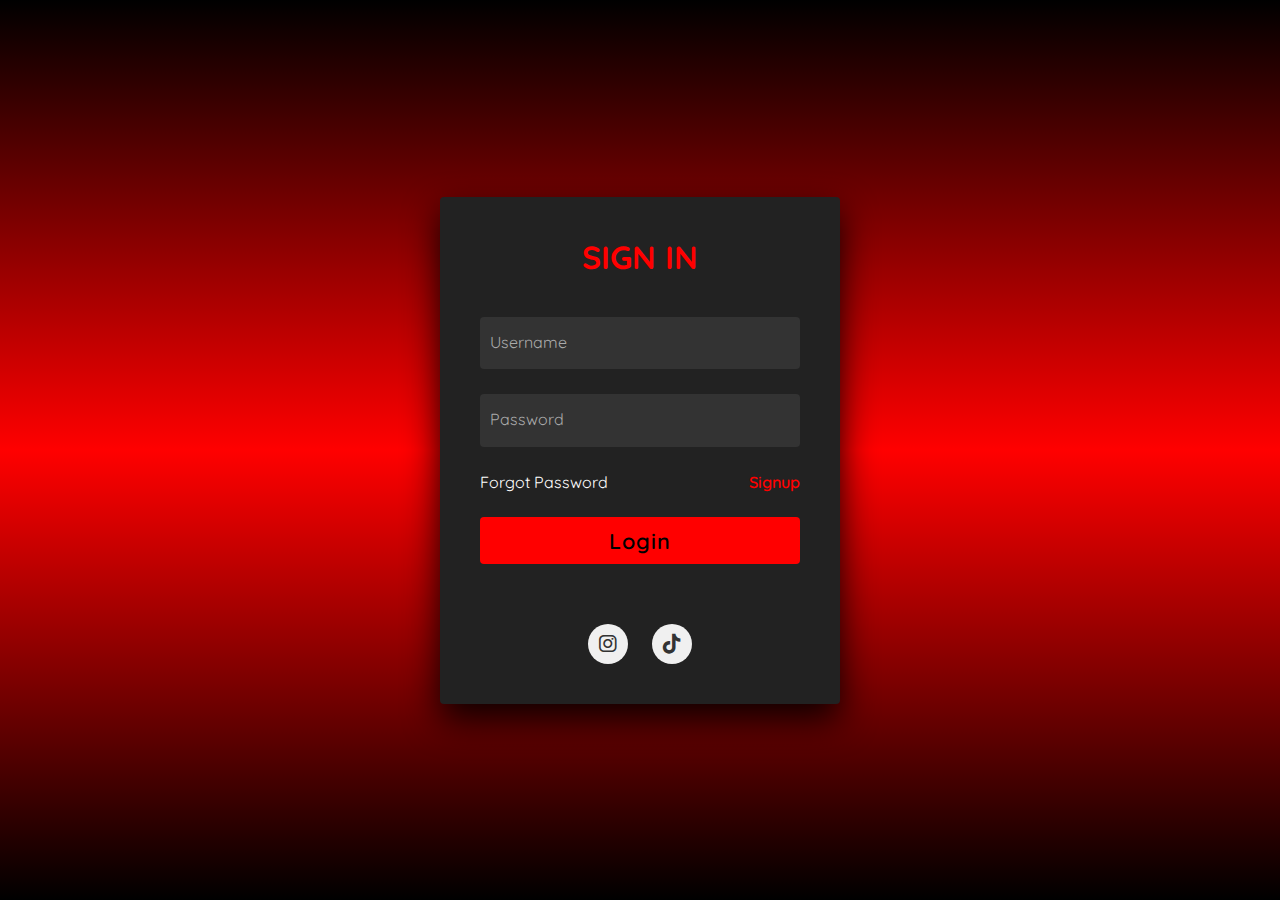
<file: index.html>
<!DOCTYPE html>
<html lang="en">
<head>
  <meta charset="UTF-8">
  <title>Hacker Login Form | Helpme_coder</title>
  <link rel="stylesheet" href="style.css">
  <!-- Add Font Awesome for social media icons -->
  <link rel="stylesheet" href="https://cdnjs.cloudflare.com/ajax/libs/font-awesome/6.0.0-beta3/css/all.min.css">
</head>
<body>
  <section>
    <div class="signin">
      <div class="content">
        <h2>Sign In</h2>
        <div class="form">
          <div class="inputBox">
            <input type="text" id="username" required>
            <i>Username</i>
          </div>
          <div class="inputBox">
            <input type="password" id="password" required>
            <i>Password</i>
          </div>
          <div class="links">
            <a href="#">Forgot Password</a>
            <a href="#">Signup</a>
          </div>
          <div class="inputBox">
            <input type="submit" value="Login" onclick="validateLogin()">
          </div>
        </div>
        <!-- Social Media Links -->
        <div class="social-media">
          <a href="https://www.instagram.com" target="_blank" class="social-icon">
            <i class="fab fa-instagram"></i>
          </a>
          <a href="https://www.tiktok.com" target="_blank" class="social-icon">
            <i class="fab fa-tiktok"></i>
          </a>
        </div>
      </div>
    </div>
  </section>

  <script>
    function validateLogin() {
      const username = document.getElementById('username').value;
      const password = document.getElementById('password').value;

      // Example credentials (in a real application, this should be handled securely)
      const validUsername = '11';
      const validPassword = '11';
    
      if (username === validUsername && password === validPassword) {
        window.location.href = 'download.html';
      } else {
        alert('Invalid username or password');
      }
    }
  </script>
    <script>
        function validateLogin() {
          const username = document.getElementById('username').value;
          const password = document.getElementById('password').value;
    
          // Example credentials (in a real application, this should be handled securely)
          const validUsername = '13';
          const validPassword = '13';
        
          if (username === validUsername && password === validPassword) {
            window.location.href = 'download.html';
          } else {
            alert('Invalid username or password');
          }
        }
      </script>
    


</body>
</html>
</file>
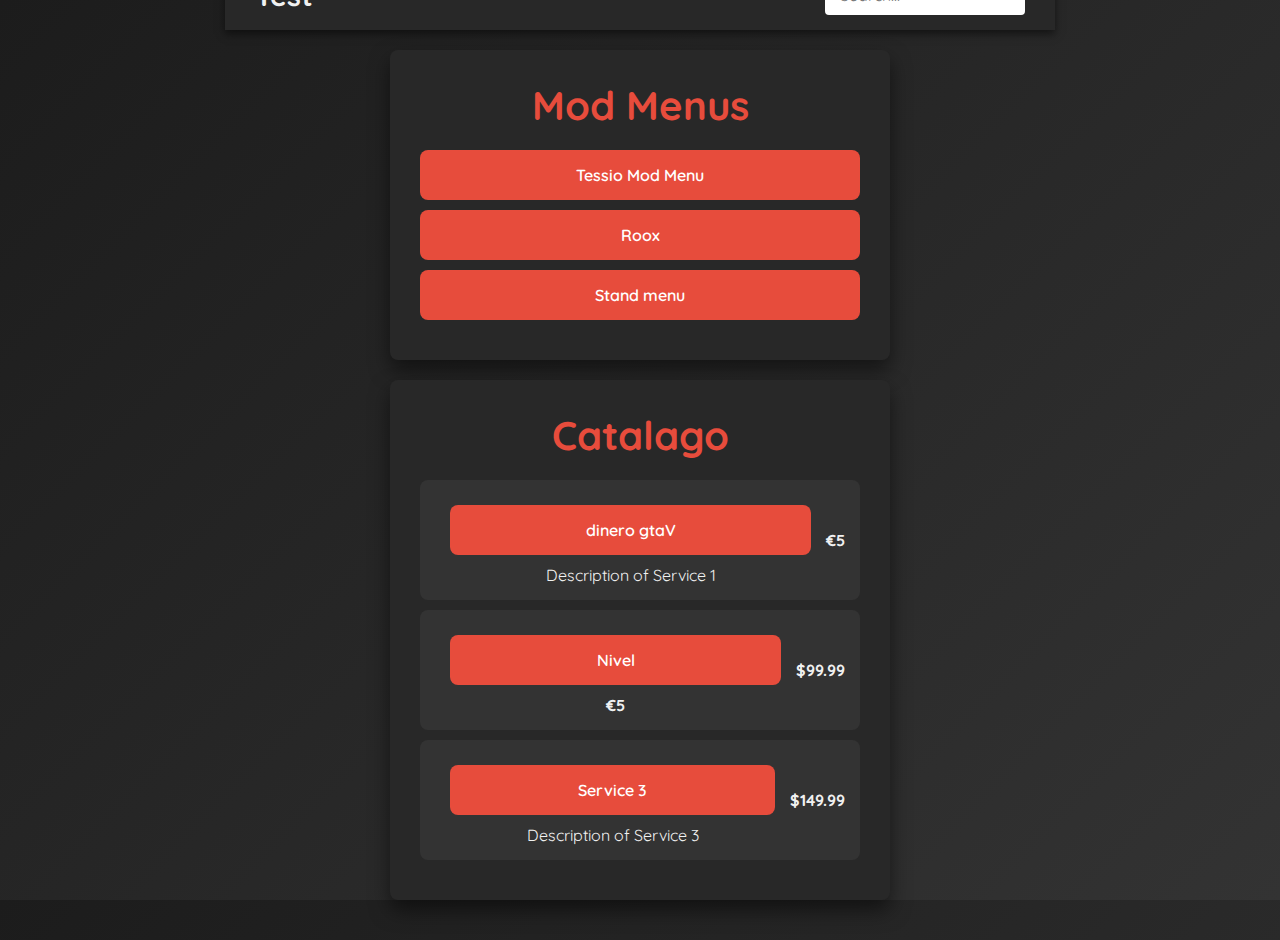
<file: 1.html>
<!DOCTYPE html>
<html lang="en">
<head>
  <meta charset="UTF-8">
  <title>Download Options</title>
  <link rel="stylesheet" href="style.css">
  <style>
    /* Reset CSS */
    * {
      margin: 0;
      padding: 0;
      box-sizing: border-box;
    }

    body {
      font-family: Arial, sans-serif;
      background: linear-gradient(135deg, #1c1c1c, #333);
      color: #f1f1f1;
      display: flex;
      flex-direction: column;
      height: 100vh;
      margin: 0;
    }

    header {
      background: #282828;
      color: #f1f1f1;
      padding: 15px 30px;
      display: flex;
      justify-content: space-between;
      align-items: center;
      box-shadow: 0 4px 8px rgba(0, 0, 0, 0.5);
    }

    header h1 {
      font-size: 1.8em;
    }

    nav {
      display: flex;
    }

    nav a {
      color: #f1f1f1;
      text-decoration: none;
      margin: 0 15px;
      font-weight: 500;
      transition: color 0.3s ease;
    }

    nav a:hover {
      color: #e74c3c;
    }

    .search-bar {
      position: relative;
      margin-left: 30px;
    }

    .search-bar input {
      padding: 10px 15px;
      border-radius: 4px;
      border: none;
      width: 200px;
      font-size: 16px;
    }

    .search-bar button {
      position: absolute;
      right: 0;
      top: 0;
      border: none;
      background: #e74c3c;
      color: #fff;
      padding: 10px 15px;
      border-radius: 4px;
      cursor: pointer;
      font-size: 16px;
    }

    .main-content {
      display: flex;
      flex-direction: column;
      align-items: center;
      flex: 1;
      padding: 20px;
    }

    .download-options, .catalog {
      width: 500px;
      background: #282828;
      border-radius: 8px;
      box-shadow: 0 10px 20px rgba(0, 0, 0, 0.5);
      padding: 30px;
      text-align: center;
      color: #f1f1f1;
      margin-bottom: 20px;
    }

    .download-options h2, .catalog h2 {
      font-size: 2.5em;
      color: #e74c3c;
      margin-bottom: 20px;
      font-weight: 700;
    }

    .download-options a, .catalog a {
      display: block;
      width: 100%;
      text-align: center;
      padding: 15px;
      margin: 10px 0;
      background: #e74c3c;
      color: #fff;
      font-weight: 600;
      text-decoration: none;
      border-radius: 8px;
      transition: background 0.3s ease, transform 0.3s ease;
    }

    .download-options a:hover, .catalog a:hover {
      background: #c0392b;
      transform: translateY(-2px);
    }

    .catalog-item {
      display: flex;
      justify-content: space-between;
      align-items: center;
      background: #333;
      border-radius: 8px;
      padding: 15px;
      margin: 10px 0;
      color: #f1f1f1;
      transition: background 0.3s ease;
    }

    .catalog-item:hover {
      background: #444;
    }

    .catalog-item a {
      color: hsl(0, 0%, 100%);
      text-decoration: none;
      font-weight: 600;
    }

    .catalog-item a:hover {
      text-decoration: underline;
    }

    .catalog-item .description {
      flex: 1;
      margin: 0 15px;
    }

    .catalog-item .price {
      font-weight: 700;
    }
  </style>
</head>
<body>
  <header>
    <h1>Test</h1>
    <nav>
      <a href="index.html">Casa</a>
      <a href="emulators.html">Emuladores</a>
      <a href="mods.html">Mods menu</a>
      <a href="menus.html">Menu</a>
      <a href="contact.html">Contactos</a>
      <div class="search-bar">
        <input type="text" placeholder="Search...">
        <button type="button"><i class="fas fa-search"></i></button>
      </div>
    </nav>
  </header>

  <div class="main-content">
    <div class="download-options">
      <h2>Mod Menus</h2>
      <a href="product1.html">Tessio Mod Menu</a>
      <a href="product2.html">Roox</a>
      <a href="product3.html">Stand menu</a>
    </div>

    <div class="catalog">
      <h2>Catalago</h2>
      <div class="catalog-item">
        <div class="description">
          <a href="service1.html">dinero gtaV</a>
          <p>Description of Service 1</p>
        </div>
        <div class="price">€5 </div>
      </div>
      <div class="catalog-item">
        <div class="description">
          <a href="service2.html">Nivel</a>
        <div class="price">€5 </div>
        </div>
        <div class="price">$99.99</div>
      </div>
      <div class="catalog-item">
        <div class="description">
          <a href="service3.html">Service 3</a>
          <p>Description of Service 3</p>
        </div>
        <div class="price">$149.99</div>
      </div>
    </div>
  </div>
</body>
</html>
</file>
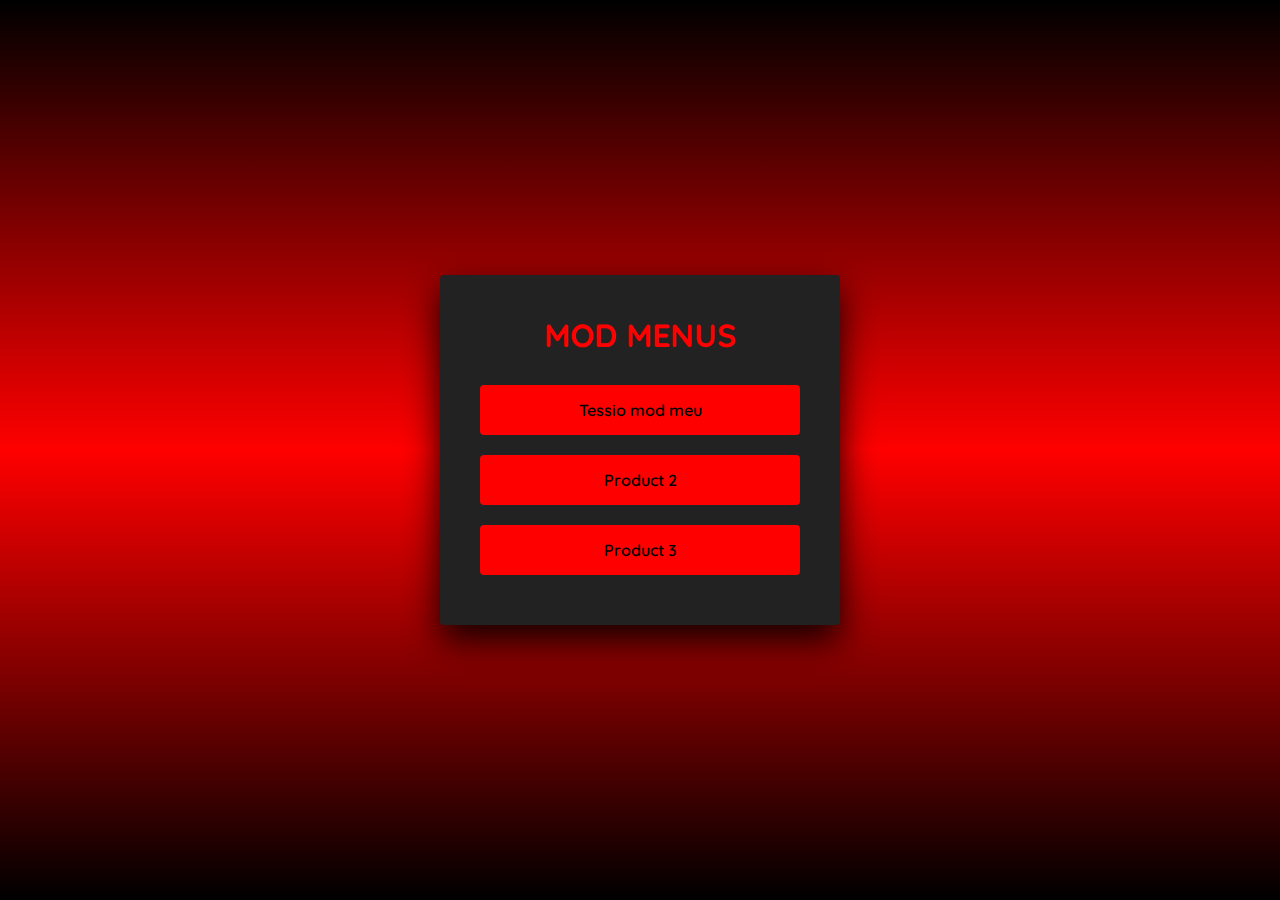
<file: 11.html>
<!DOCTYPE html>
<html lang="en">
<head>
  <meta charset="UTF-8">
  <title>Download Options</title>
  <link rel="stylesheet" href="style.css">
  <style>
    .download-options {
      position: absolute;
      width: 400px;
      background: #222;
      z-index: 1000;
      display: flex;
      flex-direction: column;
      align-items: center;
      padding: 40px;
      border-radius: 4px;
      box-shadow: 0 15px 35px rgba(0, 0, 0, 0.9);
    }

    .download-options h2 {
      font-size: 2em;
      color: #f00;
      text-transform: uppercase;
      margin-bottom: 20px;
    }

    .download-options a {
      display: block;
      width: 100%;
      text-align: center;
      padding: 15px;
      margin: 10px 0;
      background: #f00;
      color: #000;
      font-weight: 600;
      text-decoration: none;
      border-radius: 4px;
    }

    .download-options a:hover {
      background: #c00;
    }
  </style>
</head>
<body>
  <section>
    <div class="download-options">
      <h2>Mod menus</h2>
      <a href="product1.html">Tessio mod meu</a>
      <a href="product2.html">Product 2</a>
      <a href="product3.html">Product 3</a>
    </div>
  </section>
</body>
</html>
</file>
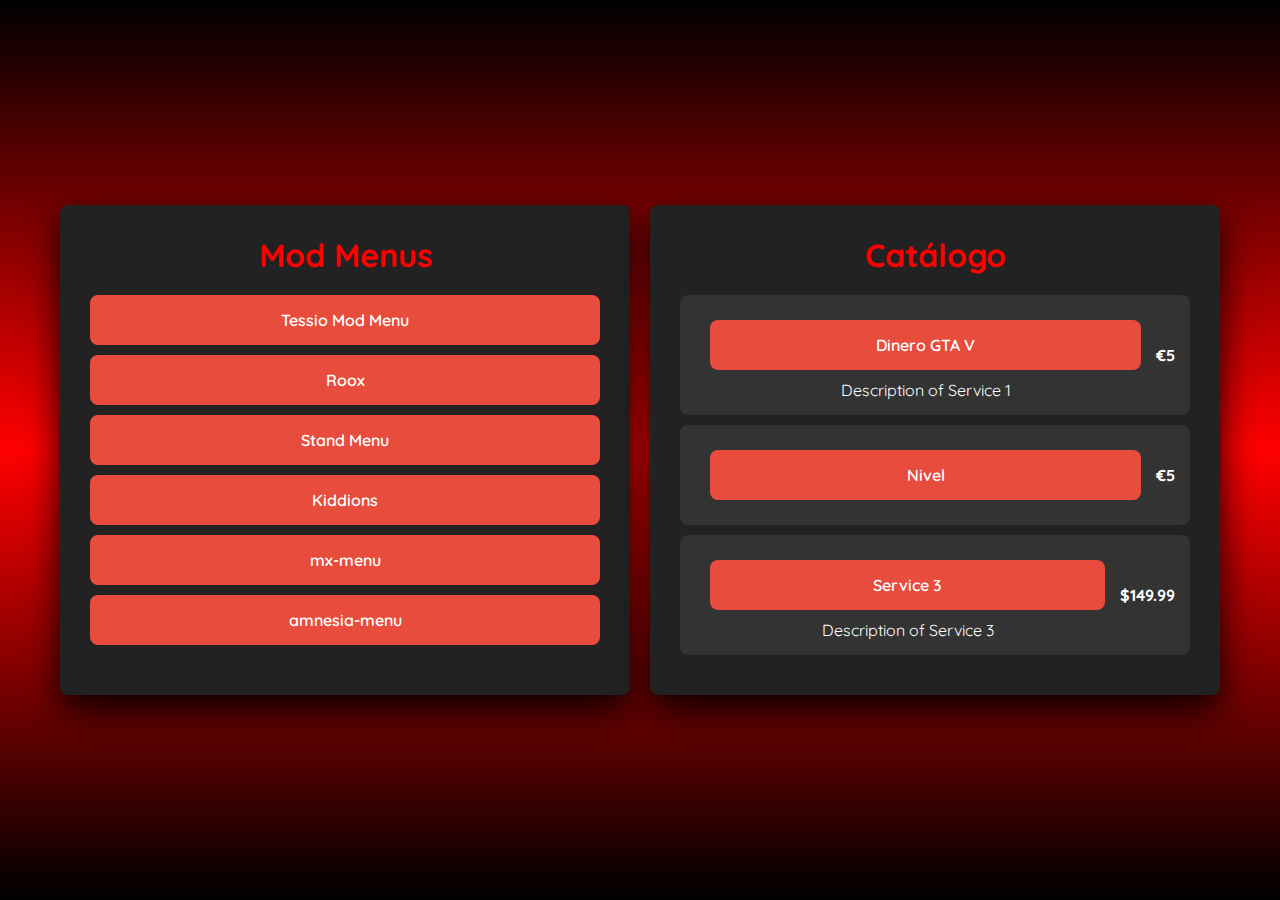
<file: 12.html>
<!DOCTYPE html>
<html lang="en">
<head>
  <meta charset="UTF-8">
  <title>Download Options</title>
  <link rel="stylesheet" href="style.css">
  <style>
    /* Font import and global reset */
    @import url('https://fonts.googleapis.com/css2?family=Quicksand:wght@300;400;500;600;700&display=swap');

    /* Global reset */
    * {
      margin: 0;
      padding: 0;
      box-sizing: border-box;
      font-family: 'Quicksand', sans-serif;
    }

    /* Body styling */
    body {
      display: flex;
      justify-content: center;
      align-items: center;
      min-height: 100vh;
      background: #000;
      overflow: hidden; /* Hide scrollbars */
    }

    /* Section styles */
    section {
      position: relative;
      width: 100vw;
      height: 100vh;
      display: flex;
      justify-content: center;
      align-items: center;
      gap: 20px; /* Increased gap */
      flex-wrap: wrap;
    }

    /* Animated gradient effect */
    section::before {
      content: '';
      position: absolute;
      width: 100%;
      height: 100%;
      background: linear-gradient(#000, #f00, #000);
      animation: animate 5s linear infinite;
      z-index: 1; /* Set behind other content */
    }

    /* Animation keyframes */
    @keyframes animate {
      0% {
        transform: translateY(-100%);
      }
      100% {
        transform: translateY(100%);
      }
    }

    /* Content styling */
    .content {
      position: relative; /* Ensure it's above the background */
      width: 100%;
      max-width: 1200px; /* Added max-width for larger screens */
      display: flex;
      justify-content: space-between;
      flex-wrap: wrap;
      gap: 20px; /* Added gap between elements */
      padding: 20px;
      z-index: 2; /* Make sure content is above the background */
    }

    .download-options, .catalog {
      flex: 1;
      min-width: 300px; /* Ensure containers are not too small */
      background: #222;
      border-radius: 8px;
      box-shadow: 0 15px 35px rgba(0, 0, 0, 0.9);
      padding: 30px;
      color: #f1f1f1;
      text-align: center;
    }

    .download-options h2, .catalog h2 {
      font-size: 2em;
      color: #f00;
      margin-bottom: 20px;
      font-weight: 700;
    }

    .download-options a, .catalog a {
      display: block;
      width: 100%;
      text-align: center;
      padding: 15px;
      margin: 10px 0;
      background: #e74c3c;
      color: #fff;
      font-weight: 600;
      text-decoration: none;
      border-radius: 8px;
      transition: background 0.3s ease, transform 0.3s ease;
    }

    .download-options a:hover, .catalog a:hover {
      background: #c0392b;
      transform: translateY(-2px);
    }

    .catalog-item {
      display: flex;
      justify-content: space-between;
      align-items: center;
      background: #333;
      border-radius: 8px;
      padding: 15px;
      margin: 10px 0;
      color: #ffffff;
      transition: background 0.3s ease;
    }

    .catalog-item:hover {
      background: #444;
    }

    .catalog-item a {
      color: #ffffff;
      text-decoration: none;
      font-weight: 600;
    }

    .catalog-item a:hover {
      text-decoration: underline;
    }

    .catalog-item .description {
      flex: 1;
      margin: 0 15px;
    }

    .catalog-item .price {
      font-weight: 700;
    }
  </style>
</head>
<body>
  <section>
    <div class="content">
      <div class="download-options">
        <h2>Mod Menus</h2>
        <a href="product1.html">Tessio Mod Menu</a>
        <a href="product2.html">Roox</a>
        <a href="product3.html">Stand Menu</a>
        <a href="product4.html">Kiddions</a>
        <a href="product5.html">mx-menu</a>
        <a href="product6.html">amnesia-menu</a>
      </div>

      <div class="catalog">
        <h2>Catálogo</h2>
        <div class="catalog-item">
          <div class="description">
            <a href="service1.html">Dinero GTA V</a>
            <p>Description of Service 1</p>
          </div>
          <div class="price">€5</div>
        </div>
        <div class="catalog-item">
          <div class="description">
            <a href="service2.html">Nivel</a>
          </div>
          <div class="price">€5</div>
        </div>
        <div class="catalog-item">
          <div class="description">
            <a href="service3.html">Service 3</a>
            <p>Description of Service 3</p>
          </div>
          <div class="price">$149.99</div>
        </div>
      </div>
    </div>
  </section>
</body>
</html>
</file>
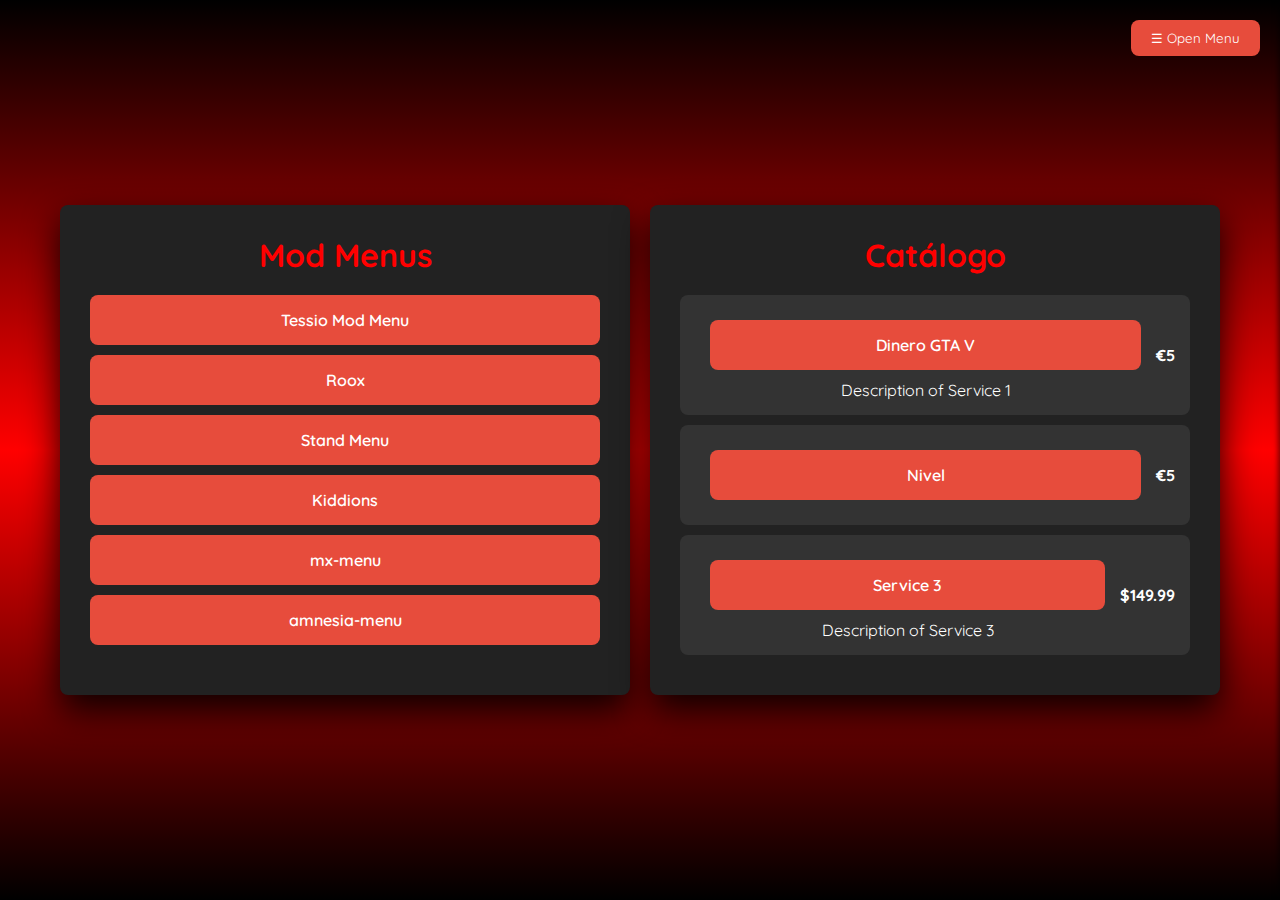
<file: 2.html>
<!DOCTYPE html>
<html lang="en">
<head>
  <meta charset="UTF-8">
  <title>Download Options</title>
  <link rel="stylesheet" href="style.css">
  <style>
    /* Font import and global reset */
    @import url('https://fonts.googleapis.com/css2?family=Quicksand:wght@300;400;500;600;700&display=swap');

    /* Global reset */
    * {
      margin: 0;
      padding: 0;
      box-sizing: border-box;
      font-family: 'Quicksand', sans-serif;
    }

    /* Body styling */
    body {
      display: flex;
      justify-content: center;
      align-items: center;
      min-height: 100vh;
      background: #000;
      overflow: hidden; /* Hide scrollbars */
    }

    /* Section styles */
    section {
      position: relative;
      width: 100vw;
      height: 100vh;
      display: flex;
      justify-content: center;
      align-items: center;
      gap: 20px; /* Increased gap */
      flex-wrap: wrap;
    }

    /* Animated gradient effect */
    section::before {
      content: '';
      position: absolute;
      width: 100%;
      height: 100%;
      background: linear-gradient(#000, #f00, #000);
      animation: animate 5s linear infinite;
      z-index: 1; /* Set behind other content */
    }

    /* Animation keyframes */
    @keyframes animate {
      0% {
        transform: translateY(-100%);
      }
      100% {
        transform: translateY(100%);
      }
    }

    /* Content styling */
    .content {
      position: relative; /* Ensure it's above the background */
      width: 100%;
      max-width: 1200px; /* Added max-width for larger screens */
      display: flex;
      justify-content: space-between;
      flex-wrap: wrap;
      gap: 20px; /* Added gap between elements */
      padding: 20px;
      z-index: 2; /* Make sure content is above the background */
    }

    .download-options, .catalog {
      flex: 1;
      min-width: 300px; /* Ensure containers are not too small */
      background: #222;
      border-radius: 8px;
      box-shadow: 0 15px 35px rgba(0, 0, 0, 0.9);
      padding: 30px;
      color: #f1f1f1;
      text-align: center;
    }

    .download-options h2, .catalog h2 {
      font-size: 2em;
      color: #f00;
      margin-bottom: 20px;
      font-weight: 700;
    }

    .download-options a, .catalog a {
      display: block;
      width: 100%;
      text-align: center;
      padding: 15px;
      margin: 10px 0;
      background: #e74c3c;
      color: #fff;
      font-weight: 600;
      text-decoration: none;
      border-radius: 8px;
      transition: background 0.3s ease, transform 0.3s ease;
    }

    .download-options a:hover, .catalog a:hover {
      background: #c0392b;
      transform: translateY(-2px);
    }

    .catalog-item {
      display: flex;
      justify-content: space-between;
      align-items: center;
      background: #333;
      border-radius: 8px;
      padding: 15px;
      margin: 10px 0;
      color: #ffffff;
      transition: background 0.3s ease;
    }

    .catalog-item:hover {
      background: #444;
    }

    .catalog-item a {
      color: #ffffff;
      text-decoration: none;
      font-weight: 600;
    }

    .catalog-item a:hover {
      text-decoration: underline;
    }

    .catalog-item .description {
      flex: 1;
      margin: 0 15px;
    }

    .catalog-item .price {
      font-weight: 700;
    }

    /* Sliding menu styles */
    .sliding-menu {
      position: fixed;
      top: 0;
      right: 0;
      width: 300px;
      height: 100%;
      background: #222;
      color: #f1f1f1;
      box-shadow: -2px 0 5px rgba(0, 0, 0, 0.5);
      transform: translateX(100%);
      transition: transform 0.3s ease;
      z-index: 3;
      overflow-y: auto;
    }

    .sliding-menu.active {
      transform: translateX(0);
    }

    .sliding-menu .menu-header {
      display: flex;
      justify-content: space-between;
      align-items: center;
      padding: 15px;
      background: #333;
      color: #f1f1f1;
      border-bottom: 1px solid #444;
    }

    .sliding-menu .menu-header h2 {
      margin: 0;
    }

    .sliding-menu .menu-header .close-btn {
      cursor: pointer;
      font-size: 1.5em;
      color: #e74c3c;
      transition: color 0.3s ease;
    }

    .sliding-menu .menu-header .close-btn:hover {
      color: #c0392b;
    }

    .sliding-menu .menu-links {
      padding: 20px;
    }

    .sliding-menu .menu-links a {
      display: block;
      padding: 15px;
      margin-bottom: 10px;
      background: #e74c3c;
      color: #fff;
      text-decoration: none;
      border-radius: 8px;
      font-weight: 600;
      transition: background 0.3s ease;
    }

    .sliding-menu .menu-links a:hover {
      background: #c0392b;
    }
  </style>
</head>
<body>
  <section>
    <div class="content">
      <div class="download-options">
        <h2>Mod Menus</h2>
        <a href="product1.html">Tessio Mod Menu</a>
        <a href="product2.html">Roox</a>
        <a href="product3.html">Stand Menu</a>
        <a href="product4.html">Kiddions</a>
        <a href="product5.html">mx-menu</a>
        <a href="product6.html">amnesia-menu</a>
      </div>

      <div class="catalog">
        <h2>Catálogo</h2>
        <div class="catalog-item">
          <div class="description">
            <a href="service1.html">Dinero GTA V</a>
            <p>Description of Service 1</p>
          </div>
          <div class="price">€5</div>
        </div>
        <div class="catalog-item">
          <div class="description">
            <a href="service2.html">Nivel</a>
          </div>
          <div class="price">€5</div>
        </div>
        <div class="catalog-item">
          <div class="description">
            <a href="service3.html">Service 3</a>
            <p>Description of Service 3</p>
          </div>
          <div class="price">$149.99</div>
        </div>
      </div>
    </div>
  </section>

  <!-- Sliding Menu -->
  <div class="sliding-menu" id="slidingMenu">
    <div class="menu-header">
      <h2>Menu</h2>
      <span class="close-btn" onclick="toggleMenu()">×</span>
    </div>
    <div class="menu-links">
      <a href="option1.html">Option 1</a>
      <a href="option2.html">Option 2</a>
      <a href="option3.html">Option 3</a>
      <a href="option4.html">Option 4</a>
    </div>
  </div>

  <!-- Button to open sliding menu -->
  <button onclick="toggleMenu()" style="position: fixed; top: 20px; right: 20px; background: #e74c3c; color: #fff; border: none; padding: 10px 20px; border-radius: 8px; cursor: pointer; z-index: 4;">☰ Open Menu</button>

  <script>
    function toggleMenu() {
      const menu = document.getElementById('slidingMenu');
      menu.classList.toggle('active');
    }
  </script>
</body>
</
</file>
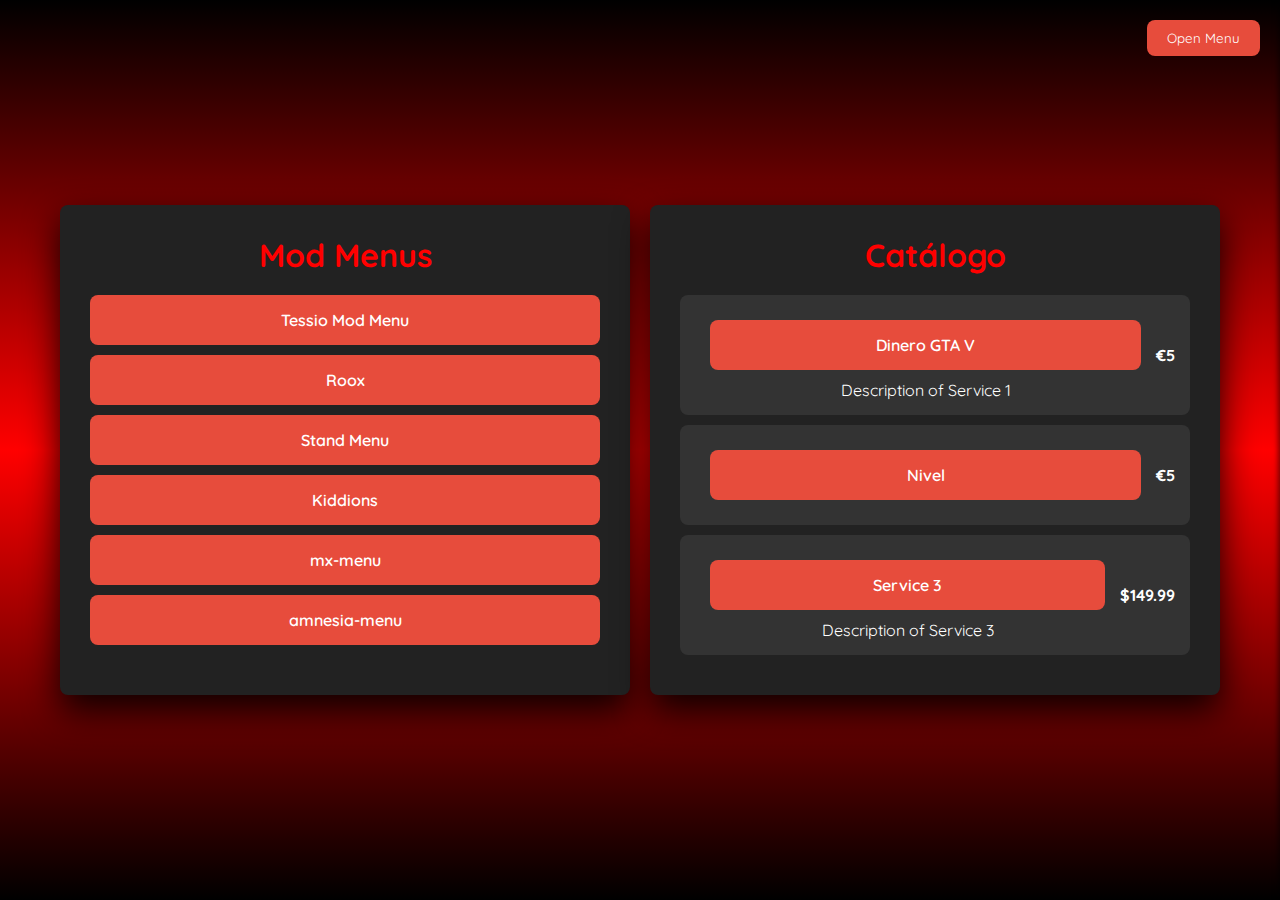
<file: 3.html>
<!DOCTYPE html>
<html lang="en">
<head>
  <meta charset="UTF-8">
  <title>Download Options</title>
  <link rel="stylesheet" href="style.css">
  <style>
    /* Font import and global reset */
    @import url('https://fonts.googleapis.com/css2?family=Quicksand:wght@300;400;500;600;700&display=swap');

    /* Global reset */
    * {
      margin: 0;
      padding: 0;
      box-sizing: border-box;
      font-family: 'Quicksand', sans-serif;
    }

    /* Body styling */
    body {
      display: flex;
      justify-content: center;
      align-items: center;
      min-height: 100vh;
      background: #000;
      overflow: hidden; /* Hide scrollbars */
    }

    /* Section styles */
    section {
      position: relative;
      width: 100vw;
      height: 100vh;
      display: flex;
      justify-content: center;
      align-items: center;
      gap: 20px; /* Increased gap */
      flex-wrap: wrap;
    }

    /* Animated gradient effect */
    section::before {
      content: '';
      position: absolute;
      width: 100%;
      height: 100%;
      background: linear-gradient(#000, #f00, #000);
      animation: animate 5s linear infinite;
      z-index: 1; /* Set behind other content */
    }

    /* Animation keyframes */
    @keyframes animate {
      0% {
        transform: translateY(-100%);
      }
      100% {
        transform: translateY(100%);
      }
    }

    /* Content styling */
    .content {
      position: relative; /* Ensure it's above the background */
      width: 100%;
      max-width: 1200px; /* Added max-width for larger screens */
      display: flex;
      justify-content: space-between;
      flex-wrap: wrap;
      gap: 20px; /* Added gap between elements */
      padding: 20px;
      z-index: 2; /* Make sure content is above the background */
    }

    .download-options, .catalog {
      flex: 1;
      min-width: 300px; /* Ensure containers are not too small */
      background: #222;
      border-radius: 8px;
      box-shadow: 0 15px 35px rgba(0, 0, 0, 0.9);
      padding: 30px;
      color: #f1f1f1;
      text-align: center;
    }

    .download-options h2, .catalog h2 {
      font-size: 2em;
      color: #f00;
      margin-bottom: 20px;
      font-weight: 700;
    }

    .download-options a, .catalog a {
      display: block;
      width: 100%;
      text-align: center;
      padding: 15px;
      margin: 10px 0;
      background: #e74c3c;
      color: #fff;
      font-weight: 600;
      text-decoration: none;
      border-radius: 8px;
      transition: background 0.3s ease, transform 0.3s ease;
    }

    .download-options a:hover, .catalog a:hover {
      background: #c0392b;
      transform: translateY(-2px);
    }

    .catalog-item {
      display: flex;
      justify-content: space-between;
      align-items: center;
      background: #333;
      border-radius: 8px;
      padding: 15px;
      margin: 10px 0;
      color: #ffffff;
      transition: background 0.3s ease;
    }

    .catalog-item:hover {
      background: #444;
    }

    .catalog-item a {
      color: #ffffff;
      text-decoration: none;
      font-weight: 600;
    }

    .catalog-item a:hover {
      text-decoration: underline;
    }

    .catalog-item .description {
      flex: 1;
      margin: 0 15px;
    }

    .catalog-item .price {
      font-weight: 700;
    }

    /* Sliding menu styles */
    .sliding-menu {
      position: fixed;
      top: 0;
      right: 0;
      width: 300px;
      height: 100%;
      background: #222;
      color: #f1f1f1;
      box-shadow: -2px 0 5px rgba(0, 0, 0, 0.5);
      transform: translateX(100%);
      transition: transform 0.3s ease;
      z-index: 3;
      overflow-y: auto;
    }

    .sliding-menu.active {
      transform: translateX(0);
    }

    .sliding-menu .menu-header {
      display: flex;
      justify-content: space-between;
      align-items: center;
      padding: 15px;
      background: #333;
      color: #f1f1f1;
      border-bottom: 1px solid #444;
    }

    .sliding-menu .menu-header h2 {
      margin: 0;
    }

    .sliding-menu .menu-header .close-btn {
      cursor: pointer;
      font-size: 1.5em;
      color: #e74c3c;
      transition: color 0.3s ease;
    }

    .sliding-menu .menu-header .close-btn:hover {
      color: #c0392b;
    }

    .sliding-menu .menu-links {
      padding: 20px;
    }

    .sliding-menu .menu-links a {
      display: block;
      padding: 15px;
      margin-bottom: 10px;
      background: #e74c3c;
      color: #fff;
      text-decoration: none;
      border-radius: 8px;
      font-weight: 600;
      transition: background 0.3s ease;
    }

    .sliding-menu .menu-links a:hover {
      background: #c0392b;
    }

    .sliding-menu .profile-info {
      padding: 20px;
      background: #333;
      border-bottom: 1px solid #444;
    }

    .sliding-menu .profile-info p {
      margin: 0;
      color: #fff;
    }

    .sliding-menu .profile-info .user-name {
      font-size: 1.2em;
      font-weight: 600;
    }

    /* Button styles */
    .menu-toggle-btn {
      position: fixed;
      top: 20px;
      right: 20px;
      background: #e74c3c;
      color: #fff;
      border: none;
      padding: 10px 20px;
      border-radius: 8px;
      cursor: pointer;
      z-index: 4;
      transition: opacity 0.3s ease;
    }

    .menu-toggle-btn.hidden {
      opacity: 0;
      pointer-events: none; /* Prevent clicks when hidden */
    }
  </style>
</head>
<body>
  <section>
    <div class="content">
      <div class="download-options">
        <h2>Mod Menus</h2>
        <a href="product1.html">Tessio Mod Menu</a>
        <a href="product2.html">Roox</a>
        <a href="product3.html">Stand Menu</a>
        <a href="product4.html">Kiddions</a>
        <a href="product5.html">mx-menu</a>
        <a href="product6.html">amnesia-menu</a>
      </div>

      <div class="catalog">
        <h2>Catálogo</h2>
        <div class="catalog-item">
          <div class="description">
            <a href="service1.html">Dinero GTA V</a>
            <p>Description of Service 1</p>
          </div>
          <div class="price">€5</div>
        </div>
        <div class="catalog-item">
          <div class="description">
            <a href="service2.html">Nivel</a>
          </div>
          <div class="price">€5</div>
        </div>
        <div class="catalog-item">
          <div class="description">
            <a href="service3.html">Service 3</a>
            <p>Description of Service 3</p>
          </div>
          <div class="price">$149.99</div>
        </div>
      </div>
    </div>
  </section>

  <!-- Sliding Menu -->
  <div class="sliding-menu" id="slidingMenu">
    <div class="menu-header">
      <h2>Menu</h2>
      <span class="close-btn" onclick="toggleMenu()">×</span>
    </div>
    <div class="profile-info">
      <p class="user-name">John Doe</p> <!-- Example user name -->
      <p>Email: john.doe@example.com</p> <!-- Example email -->
    </div>
    <div class="menu-links">
      <a href="#profile">View Profile</a>
      <a href="#settings">Settings</a>
      <a href="index.html" id="logoutLink">Logout</a> <!-- Redirect to login page -->
    </div>
  </div>

  <!-- Button to open the menu -->
  <button class="menu-toggle-btn" id="menuToggleBtn" onclick="toggleMenu()">Open Menu</button>

  <script>
    function toggleMenu() {
      const menu = document.getElementById('slidingMenu');
      const button = document.getElementById('menuToggleBtn');
      menu.classList.toggle('active');
      button.classList.toggle('hidden');
    }
  </script>
</body>
</html>
</file>
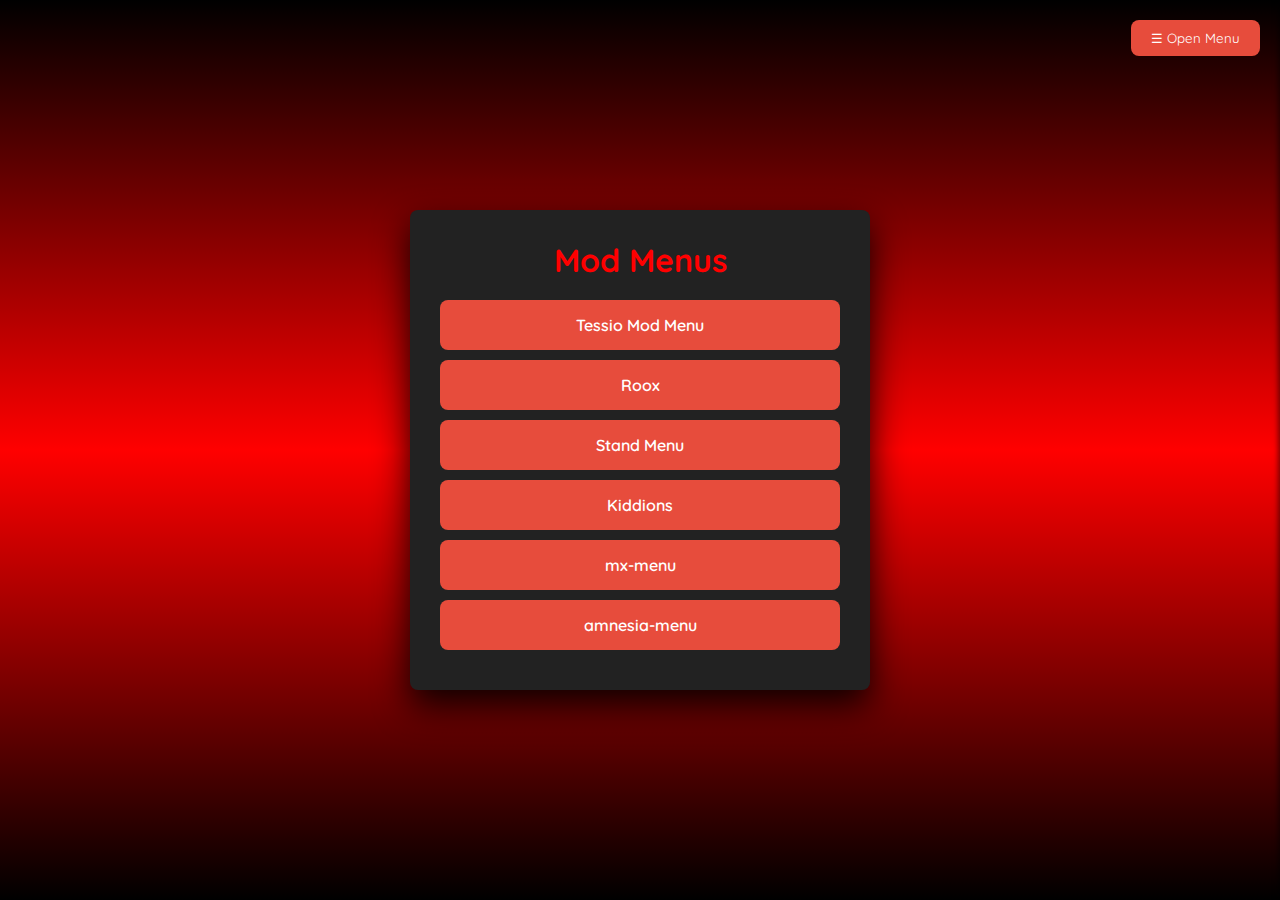
<file: download.html>
<!DOCTYPE html>
<html lang="en">
<head>
  <meta charset="UTF-8">
  <title>Download Options</title>
  <link rel="stylesheet" href="style.css">
  <style>
    /* Font import and global reset */
    @import url('https://fonts.googleapis.com/css2?family=Quicksand:wght@300;400;500;600;700&display=swap');

    /* Global reset */
    * {
      margin: 0;
      padding: 0;
      box-sizing: border-box;
      font-family: 'Quicksand', sans-serif;
    }

    /* Body styling */
    body {
      display: flex;
      justify-content: center;
      align-items: center;
      min-height: 100vh;
      background: #000;
      overflow: hidden; /* Hide scrollbars */
    }

    /* Section styles */
    section {
      position: relative;
      width: 100vw;
      height: 100vh;
      display: flex;
      justify-content: center;
      align-items: center;
      gap: 20px; /* Increased gap */
      flex-wrap: wrap;
    }

    /* Animated gradient effect */
    section::before {
      content: '';
      position: absolute;
      width: 100%;
      height: 100%;
      background: linear-gradient(#000, #f00, #000);
      animation: animate 5s linear infinite;
      z-index: 1; /* Set behind other content */
    }

    /* Animation keyframes */
    @keyframes animate {
      0% {
        transform: translateY(-100%);
      }
      100% {
        transform: translateY(100%);
      }
    }

    /* Content styling */
    .content {
      position: relative; /* Ensure it's above the background */
      width: 100%;
      max-width: 500px; /* Added max-width for larger screens */
      display: flex;
      flex-direction: column; /* Arrange children vertically */
      gap: 20px; /* Added gap between elements */
      padding: 20px;
      z-index: 2; /* Make sure content is above the background */
    }

    .download-options {
      width: 100%; /* Full width of content container */
      background: #222;
      border-radius: 8px;
      box-shadow: 0 15px 35px rgba(0, 0, 0, 0.9);
      padding: 30px;
      color: #f1f1f1;
      text-align: center;
    }

    .download-options h2 {
      font-size: 2em;
      color: #f00;
      margin-bottom: 20px;
      font-weight: 700;
    }

    .download-options a {
      display: block;
      width: 100%;
      text-align: center;
      padding: 15px;
      margin: 10px 0;
      background: #e74c3c;
      color: #fff;
      font-weight: 600;
      text-decoration: none;
      border-radius: 8px;
      transition: background 0.3s ease, transform 0.3s ease;
    }

    .download-options a:hover {
      background: #c0392b;
      transform: translateY(-2px);
    }

    /* Sliding menu styles */
    .sliding-menu {
      position: fixed;
      top: 0;
      right: 0;
      width: 300px;
      height: 100%;
      background: #222;
      color: #f1f1f1;
      box-shadow: -2px 0 5px rgba(0, 0, 0, 0.5);
      transform: translateX(100%);
      transition: transform 0.3s ease;
      z-index: 3;
      overflow-y: auto;
    }

    .sliding-menu.active {
      transform: translateX(0);
    }

    .sliding-menu .menu-header {
      display: flex;
      justify-content: space-between;
      align-items: center;
      padding: 15px;
      background: #333;
      color: #f1f1f1;
      border-bottom: 1px solid #444;
    }

    .sliding-menu .menu-header h2 {
      margin: 0;
    }

    .sliding-menu .menu-header .close-btn {
      cursor: pointer;
      font-size: 1.5em;
      color: #e74c3c;
      transition: color 0.3s ease;
    }

    .sliding-menu .menu-header .close-btn:hover {
      color: #c0392b;
    }

    .sliding-menu .menu-links {
      padding: 20px;
    }

    .sliding-menu .menu-links a {
      display: block;
      padding: 15px;
      margin-bottom: 10px;
      background: #e74c3c;
      color: #fff;
      text-decoration: none;
      border-radius: 8px;
      font-weight: 600;
      transition: background 0.3s ease;
    }

    .sliding-menu .menu-links a:hover {
      background: #c0392b;
    }
  </style>
</head>
<body>
  <section>
    <div class="content">
      <div class="download-options">
        <h2>Mod Menus</h2>
        <a href="product1.html">Tessio Mod Menu</a>
        <a href="product2.html">Roox</a>
        <a href="product3.html">Stand Menu</a>
        <a href="product4.html">Kiddions</a>
        <a href="product5.html">mx-menu</a>
        <a href="product6.html">amnesia-menu</a>
      </div>
    </div>
  </section>

  <!-- Sliding Menu -->
  <div class="sliding-menu" id="slidingMenu">
    <div class="menu-header">
      <h2>Menu</h2>
      <span class="close-btn" onclick="toggleMenu()">×</span>
    </div>
    <div class="menu-links">
      <a href="option1.html">Scrips mod menu</a>
      <a href="venta.html">Venta de seguidores</a>
      <a href="option3.html">Option 3</a>
      <a href="option4.html">Option 4</a>
    </div>
  </div>

  <!-- Button to open sliding menu -->
  <button onclick="toggleMenu()" style="position: fixed; top: 20px; right: 20px; background: #e74c3c; color: #fff; border: none; padding: 10px 20px; border-radius: 8px; cursor: pointer; z-index: 4;">☰ Open Menu</button>

  <script>
    function toggleMenu() {
      const menu = document.getElementById('slidingMenu');
      menu.classList.toggle('active');
    }
  </script>
</body>
</html>
</file>
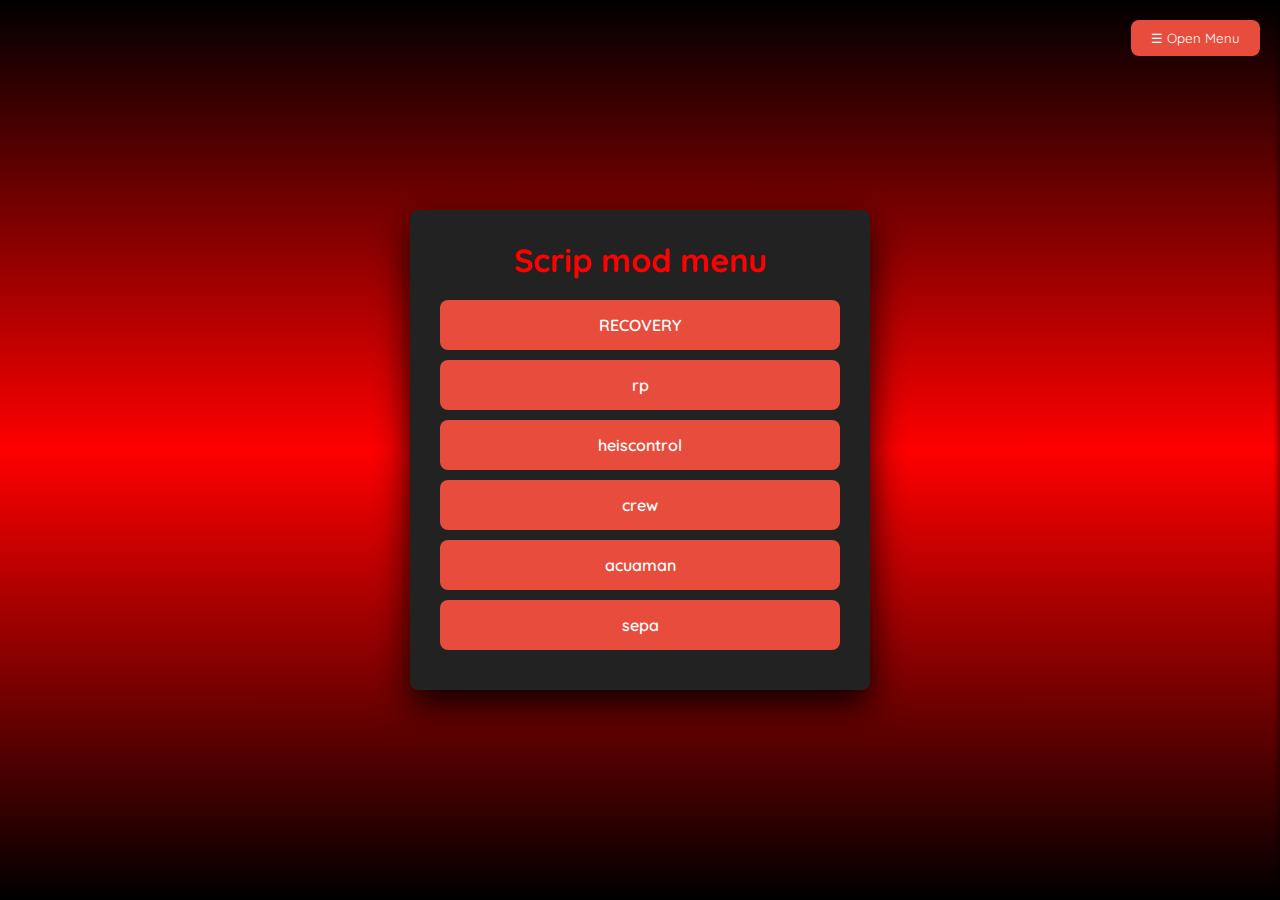
<file: option1.html>
<!DOCTYPE html>
<html lang="en">
<head>
  <meta charset="UTF-8">
  <title>Download Options</title>
  <link rel="stylesheet" href="style.css">
  <style>
    /* Font import and global reset */
    @import url('https://fonts.googleapis.com/css2?family=Quicksand:wght@300;400;500;600;700&display=swap');

    /* Global reset */
    * {
      margin: 0;
      padding: 0;
      box-sizing: border-box;
      font-family: 'Quicksand', sans-serif;
    }

    /* Body styling */
    body {
      display: flex;
      justify-content: center;
      align-items: center;
      min-height: 100vh;
      background: #000;
      overflow: hidden; /* Hide scrollbars */
    }

    /* Section styles */
    section {
      position: relative;
      width: 100vw;
      height: 100vh;
      display: flex;
      justify-content: center;
      align-items: center;
      gap: 20px; /* Increased gap */
      flex-wrap: wrap;
    }

    /* Animated gradient effect */
    section::before {
      content: '';
      position: absolute;
      width: 100%;
      height: 100%;
      background: linear-gradient(#000, #f00, #000);
      animation: animate 5s linear infinite;
      z-index: 1; /* Set behind other content */
    }

    /* Animation keyframes */
    @keyframes animate {
      0% {
        transform: translateY(-100%);
      }
      100% {
        transform: translateY(100%);
      }
    }

    /* Content styling */
    .content {
      position: relative; /* Ensure it's above the background */
      width: 100%;
      max-width: 500px; /* Added max-width for larger screens */
      display: flex;
      flex-direction: column; /* Arrange children vertically */
      gap: 20px; /* Added gap between elements */
      padding: 20px;
      z-index: 2; /* Make sure content is above the background */
    }

    .download-options {
      width: 100%; /* Full width of content container */
      background: #222;
      border-radius: 8px;
      box-shadow: 0 15px 35px rgba(0, 0, 0, 0.9);
      padding: 30px;
      color: #f1f1f1;
      text-align: center;
    }

    .download-options h2 {
      font-size: 2em;
      color: #f00;
      margin-bottom: 20px;
      font-weight: 700;
    }

    .download-options a {
      display: block;
      width: 100%;
      text-align: center;
      padding: 15px;
      margin: 10px 0;
      background: #e74c3c;
      color: #fff;
      font-weight: 600;
      text-decoration: none;
      border-radius: 8px;
      transition: background 0.3s ease, transform 0.3s ease;
    }

    .download-options a:hover {
      background: #c0392b;
      transform: translateY(-2px);
    }

    /* Sliding menu styles */
    .sliding-menu {
      position: fixed;
      top: 0;
      right: 0;
      width: 300px;
      height: 100%;
      background: #222;
      color: #f1f1f1;
      box-shadow: -2px 0 5px rgba(0, 0, 0, 0.5);
      transform: translateX(100%);
      transition: transform 0.3s ease;
      z-index: 3;
      overflow-y: auto;
    }

    .sliding-menu.active {
      transform: translateX(0);
    }

    .sliding-menu .menu-header {
      display: flex;
      justify-content: space-between;
      align-items: center;
      padding: 15px;
      background: #333;
      color: #f1f1f1;
      border-bottom: 1px solid #444;
    }

    .sliding-menu .menu-header h2 {
      margin: 0;
    }

    .sliding-menu .menu-header .close-btn {
      cursor: pointer;
      font-size: 1.5em;
      color: #e74c3c;
      transition: color 0.3s ease;
    }

    .sliding-menu .menu-header .close-btn:hover {
      color: #c0392b;
    }

    .sliding-menu .menu-links {
      padding: 20px;
    }

    .sliding-menu .menu-links a {
      display: block;
      padding: 15px;
      margin-bottom: 10px;
      background: #e74c3c;
      color: #fff;
      text-decoration: none;
      border-radius: 8px;
      font-weight: 600;
      transition: background 0.3s ease;
    }

    .sliding-menu .menu-links a:hover {
      background: #c0392b;
    }
  </style>
</head>
<body>
  <section>
    <div class="content">
      <div class="download-options">
        <h2>Scrip mod menu </menu></h2>
        <a href="product1.html">RECOVERY</a>
        <a href="product2.html">rp</a>
        <a href="product3.html">heiscontrol</a>
        <a href="product4.html">crew</a>
        <a href="product5.html">acuaman</a>
        <a href="product6.html">sepa</a>
      </div>
    </div>
  </section>

  <!-- Sliding Menu -->
  <div class="sliding-menu" id="slidingMenu">
    <div class="menu-header">
      <h2>Menu</h2>
      <span class="close-btn" onclick="toggleMenu()">×</span>
    </div>
    <div class="menu-links">
      <a href="download.html">mods menu</a>
      <a href="venta.html">Venta de seguidores</a>
      <a href="option3.html">Option 3</a>
      <a href="option4.html">Option 4</a>
    </div>
  </div>

  <!-- Button to open sliding menu -->
  <button onclick="toggleMenu()" style="position: fixed; top: 20px; right: 20px; background: #e74c3c; color: #fff; border: none; padding: 10px 20px; border-radius: 8px; cursor: pointer; z-index: 4;">☰ Open Menu</button>

  <script>
    function toggleMenu() {
      const menu = document.getElementById('slidingMenu');
      menu.classList.toggle('active');
    }
  </script>
</body>
</html>
</file>
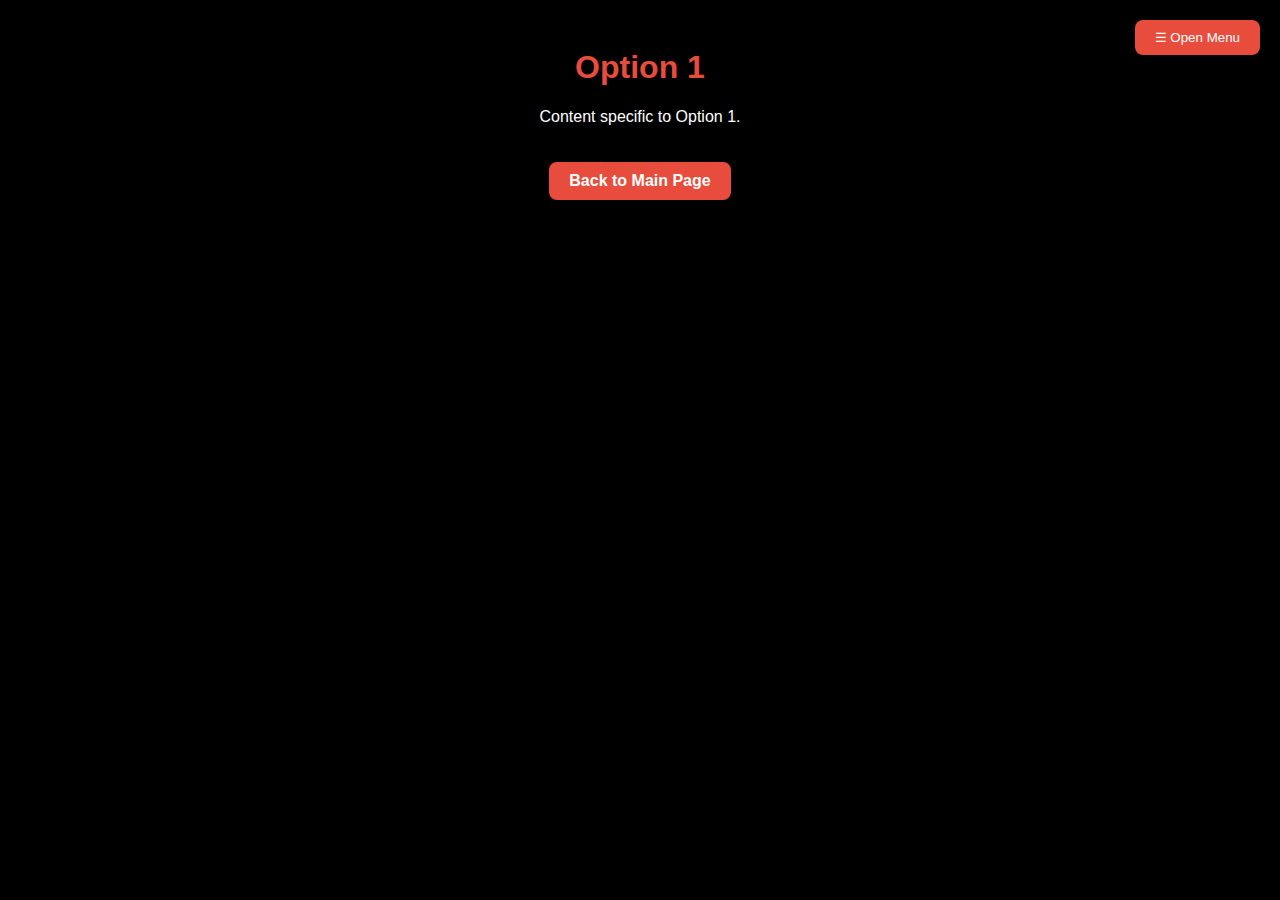
<file: option4.html>
<!DOCTYPE html>
<html lang="en">
<head>
  <meta charset="UTF-8">
  <title>Option 1</title>
  <style>
    body {
      font-family: 'Quicksand', sans-serif;
      background: #000;
      color: #fff;
      text-align: center;
      padding: 20px;
    }

    h1 {
      color: #e74c3c;
    }

    .back-button {
      display: inline-block;
      padding: 10px 20px;
      background: #e74c3c;
      color: #fff;
      text-decoration: none;
      border-radius: 8px;
      margin-top: 20px;
      font-weight: 600;
      transition: background 0.3s ease;
    }

    .back-button:hover {
      background: #c0392b;
    }

    /* Sliding menu styles */
    .sliding-menu {
      position: fixed;
      top: 0;
      right: 0;
      width: 300px;
      height: 100%;
      background: #222;
      color: #f1f1f1;
      box-shadow: -2px 0 5px rgba(0, 0, 0, 0.5);
      transform: translateX(100%);
      transition: transform 0.3s ease;
      z-index: 3;
      overflow-y: auto;
    }

    .sliding-menu.active {
      transform: translateX(0);
    }

    .sliding-menu .menu-header {
      display: flex;
      justify-content: space-between;
      align-items: center;
      padding: 15px;
      background: #333;
      color: #f1f1f1;
      border-bottom: 1px solid #444;
    }

    .sliding-menu .menu-header h2 {
      margin: 0;
    }

    .sliding-menu .menu-header .close-btn {
      cursor: pointer;
      font-size: 1.5em;
      color: #e74c3c;
      transition: color 0.3s ease;
    }

    .sliding-menu .menu-header .close-btn:hover {
      color: #c0392b;
    }

    .sliding-menu .download-options {
      display: flex;
      flex-direction: column;
      align-items: center;
      padding: 20px;
    }

    .sliding-menu .download-options h2 {
      font-size: 1.5em;
      color: #f00;
      text-transform: uppercase;
      margin-bottom: 20px;
    }

    .sliding-menu .download-options a {
      display: block;
      width: 100%;
      text-align: center;
      padding: 15px;
      margin: 10px 0;
      background: #f00;
      color: #000;
      font-weight: 600;
      text-decoration: none;
      border-radius: 8px;
      transition: background 0.3s ease;
    }

    .sliding-menu .download-options a:hover {
      background: #c00;
    }

    /* Button to open sliding menu */
    .menu-button {
      position: fixed;
      top: 20px;
      right: 20px;
      background: #e74c3c;
      color: #fff;
      border: none;
      padding: 10px 20px;
      border-radius: 8px;
      cursor: pointer;
      z-index: 4;
    }
  </style>
</head>
<body>
  <h1>Option 1</h1>
  <p>Content specific to Option 1.</p>

  <a href="index.html" class="back-button">Back to Main Page</a>

  <!-- Sliding Menu -->
  <div class="sliding-menu" id="slidingMenu">
    <div class="menu-header">
      <h2>Menu</h2>
      <span class="close-btn" onclick="toggleMenu()">×</span>
    </div>
    <div class="download-options">
      <h2>Mod Menus</h2>
      <a href="product1.html">Tessio Mod Menu</a>
      <a href="product2.html">Product 2</a>
      <a href="product3.html">Product 3</a>
      <!-- Add more options here as needed -->
    </div>
  </div>

  <!-- Button to open sliding menu -->
  <button class="menu-button" onclick="toggleMenu()">☰ Open Menu</button>

  <script>
    function toggleMenu() {
      const menu = document.getElementById('slidingMenu');
      menu.classList.toggle('active');
    }
  </script>
</body>
</html>
</file>
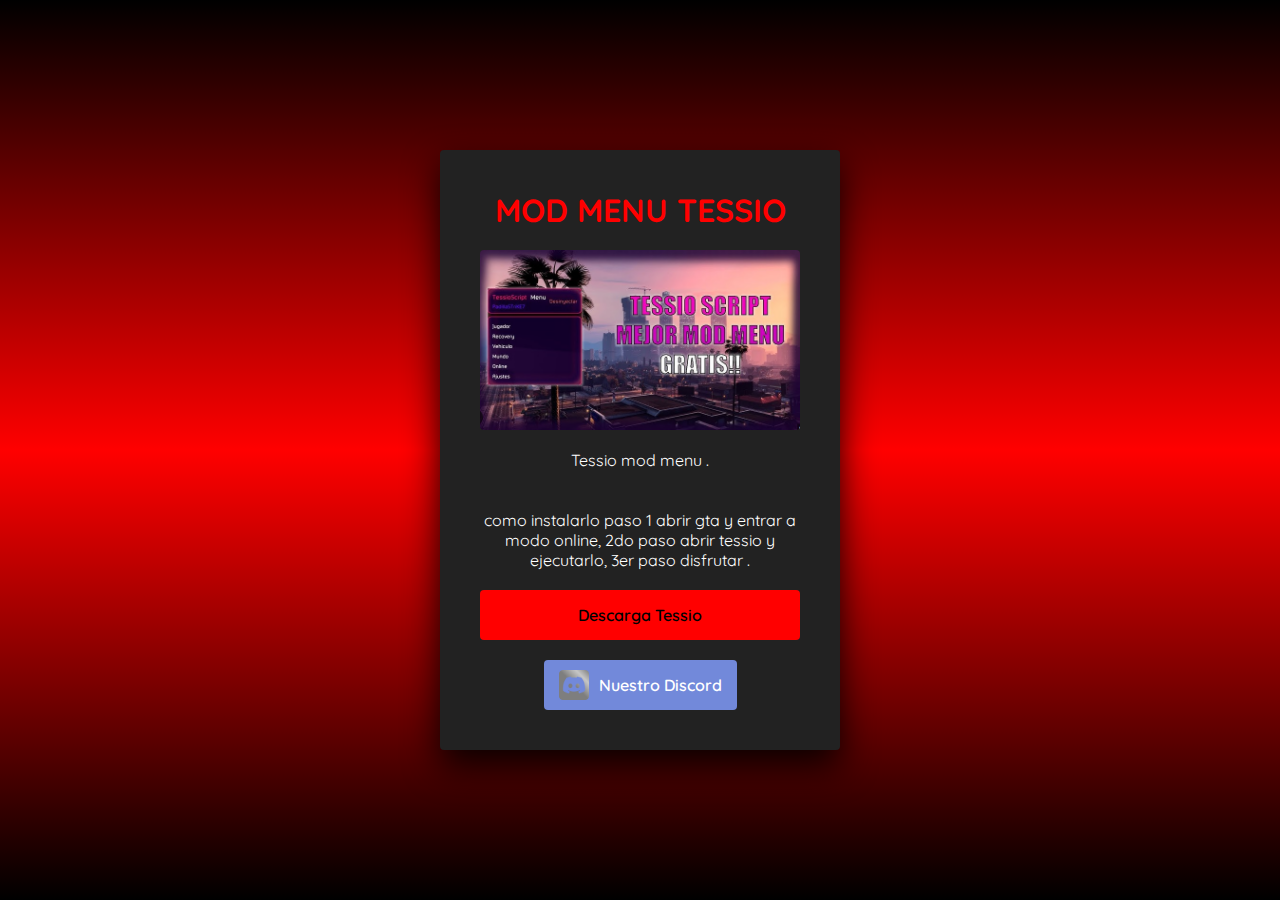
<file: product1.html>
<!DOCTYPE html>
<html lang="en">
<head>
  <meta charset="UTF-8">
  <title>Product 1 Description</title>
  <link rel="stylesheet" href="style.css">
  <style>
    .product-description {
      position: absolute;
      width: 400px;
      background: #222;
      z-index: 1000;
      display: flex;
      flex-direction: column;
      align-items: center;
      padding: 40px;
      border-radius: 4px;
      box-shadow: 0 15px 35px rgba(0, 0, 0, 0.9);
    }

    .product-description h2 {
      font-size: 2em;
      color: #f00;
      text-transform: uppercase;
      margin-bottom: 20px;
    }

    .product-description img {
      max-width: 100%;
      border-radius: 4px;
    }

    .product-description p {
      color: #fff;
      text-align: center;
      margin: 20px 0;
    }

    .product-description a {
      display: block;
      width: 100%;
      text-align: center;
      padding: 15px;
      background: #f00;
      color: #000;
      font-weight: 600;
      text-decoration: none;
      border-radius: 4px;
    }

    .product-description a:hover {
      background: #c00;
    }

    .discord-button {
      display: flex;
      align-items: center;
      margin-top: 20px;
    }

    .discord-button img {
      width: 30px;
      height: 30px;
      margin-right: 10px;
    }

    .discord-button a {
      display: flex;
      align-items: center;
      color: #fff;
      text-decoration: none;
      font-weight: 600;
      background: #7289da; /* Discord color */
      padding: 10px 15px;
      border-radius: 4px;
    }

    .discord-button a:hover {
      background: #5b6eae;
    }
  </style>
</head>
<body>
  <section>
    <div class="product-description">
      <h2>Mod menu Tessio</h2>
      <img src="tessio.png" alt="Product 1 Image">
      <p>Tessio mod menu .</p> <p>como instalarlo paso 1 abrir gta y entrar a modo online, 2do paso abrir tessio y ejecutarlo, 3er paso disfrutar .</p>
      <a href="https://link-target.net/1207833/tessio-475" download>Descarga Tessio</a>

      <!-- Discord Button -->
      <div class="discord-button">
        <a href="https://discord.gg/Wz6SsxnHDU" target="_blank">
          <img src="discord-logo.png" alt="Discord Logo">
          Nuestro Discord
        </a>
      </div>
    </div>
  </section>
</body>
</html>
</file>
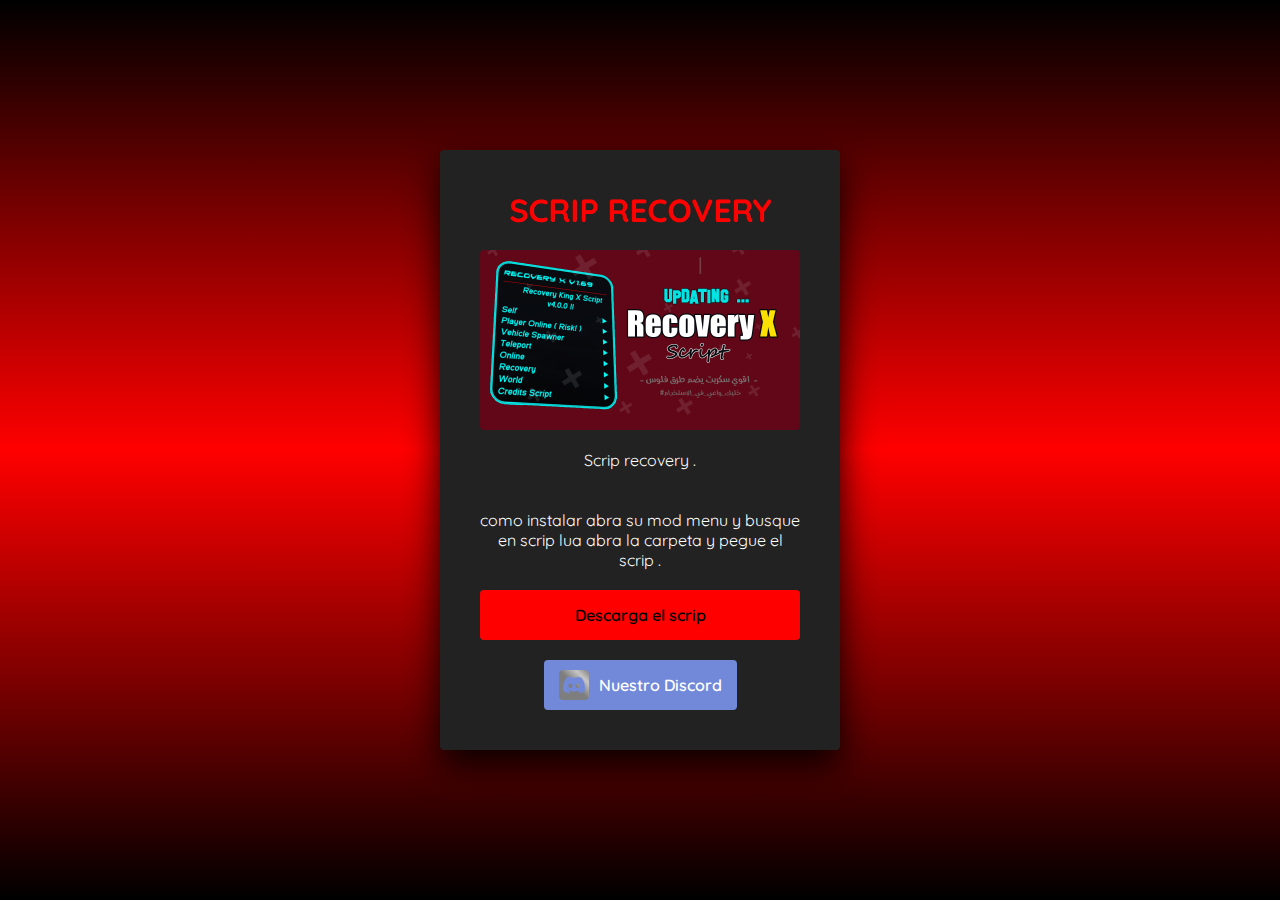
<file: product2.html>
<!DOCTYPE html>
<html lang="en">
<head>
  <meta charset="UTF-8">
  <title>Product 1 Description</title>
  <link rel="stylesheet" href="style.css">
  <style>
    .product-description {
      position: absolute;
      width: 400px;
      background: #222;
      z-index: 1000;
      display: flex;
      flex-direction: column;
      align-items: center;
      padding: 40px;
      border-radius: 4px;
      box-shadow: 0 15px 35px rgba(0, 0, 0, 0.9);
    }

    .product-description h2 {
      font-size: 2em;
      color: #f00;
      text-transform: uppercase;
      margin-bottom: 20px;
    }

    .product-description img {
      max-width: 100%;
      border-radius: 4px;
    }

    .product-description p {
      color: #fff;
      text-align: center;
      margin: 20px 0;
    }

    .product-description a {
      display: block;
      width: 100%;
      text-align: center;
      padding: 15px;
      background: #f00;
      color: #000;
      font-weight: 600;
      text-decoration: none;
      border-radius: 4px;
    }

    .product-description a:hover {
      background: #c00;
    }

    .discord-button {
      display: flex;
      align-items: center;
      margin-top: 20px;
    }

    .discord-button img {
      width: 30px;
      height: 30px;
      margin-right: 10px;
    }

    .discord-button a {
      display: flex;
      align-items: center;
      color: #fff;
      text-decoration: none;
      font-weight: 600;
      background: #7289da; /* Discord color */
      padding: 10px 15px;
      border-radius: 4px;
    }

    .discord-button a:hover {
      background: #5b6eae;
    }
  </style>
</head>
<body>
  <section>
    <div class="product-description">
      <h2>Scrip recovery</h2>
      <img src="RecoveryX.png" alt="Product 1 Image">
      <p>Scrip recovery .</p> <p>como instalar abra su mod menu y busque en scrip lua abra la carpeta y pegue el scrip .</p>
      <a href="https://www.mediafire.com/file/4l47kjwmdi98q30/Recovery+King+X.rar/file" download>Descarga el scrip</a>

      <!-- Discord Button -->
      <div class="discord-button">
        <a href="https://discord.gg/Wz6SsxnHDU" target="_blank">
          <img src="discord-logo.png" alt="Discord Logo">
          Nuestro Discord
        </a>
      </div>
    </div>
  </section>
</body>
</html>
</file>
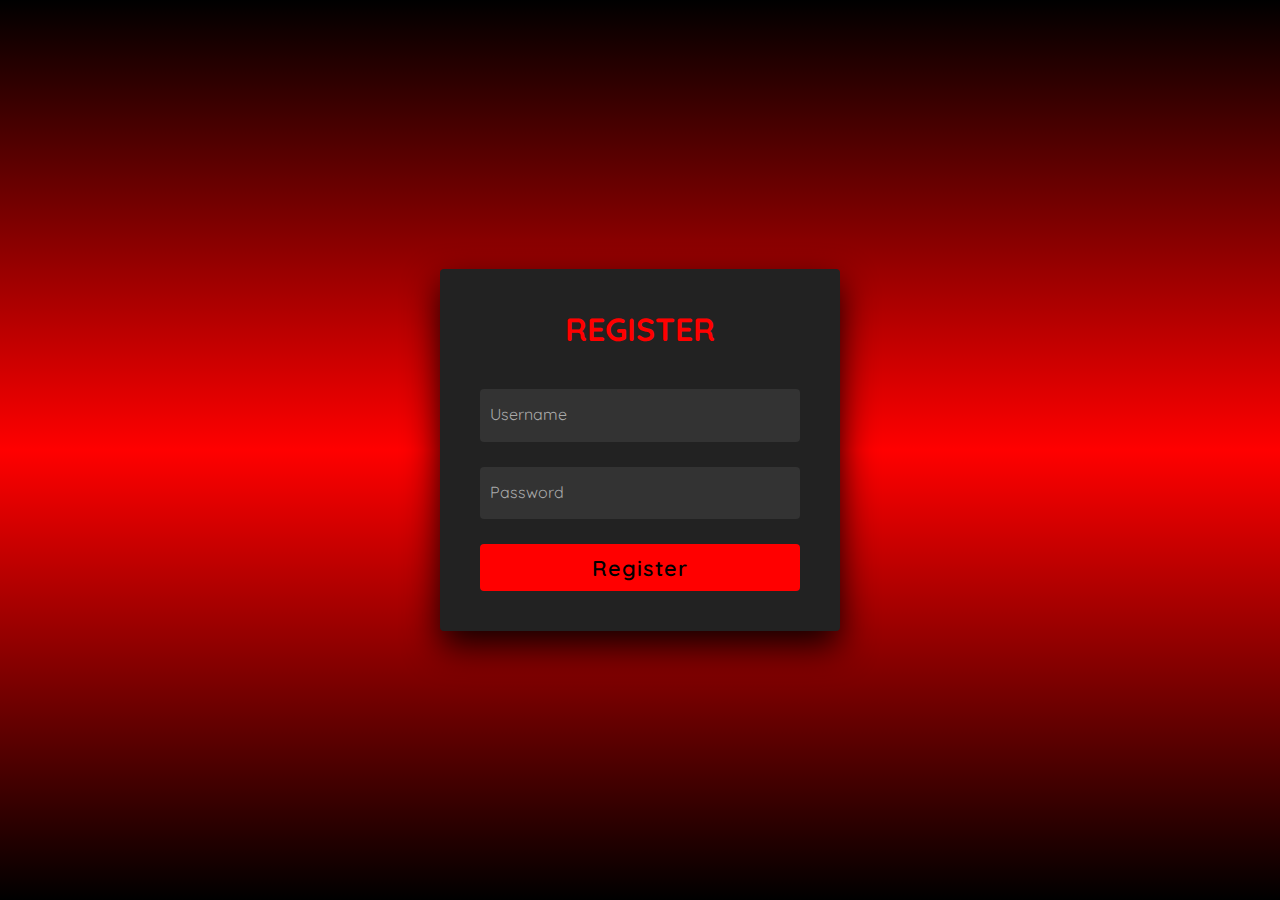
<file: register.html>
<!DOCTYPE html>
<html lang="en">
<head>
  <meta charset="UTF-8">
  <title>Register</title>
  <link rel="stylesheet" href="style.css">
</head>
<body>
  <section>
    <div class="signin">
      <div class="content">
        <h2>Register</h2>
        <div class="form">
          <div class="inputBox">
            <input type="text" id="username" required>
            <i>Username</i>
          </div>
          <div class="inputBox">
            <input type="password" id="password" required>
            <i>Password</i>
          </div>
          <div class="inputBox">
            <input type="submit" value="Register" onclick="register()">
          </div>
        </div>
      </div>
    </div>
  </section>

  <script>
    function register() {
      const username = document.getElementById('username').value;
      const password = document.getElementById('password').value;

      fetch('/register', {
        method: 'POST',
        headers: { 'Content-Type': 'application/json' },
        body: JSON.stringify({ username, password })
      })
      .then(response => {
        if (response.redirected) {
          window.location.href = response.url;
        } else {
          return response.text();
        }
      })
      .then(message => {
        if (message) alert(message);
      })
      .catch(error => console.error('Error:', error));
    }
  </script>
</body>
</html>
</file>
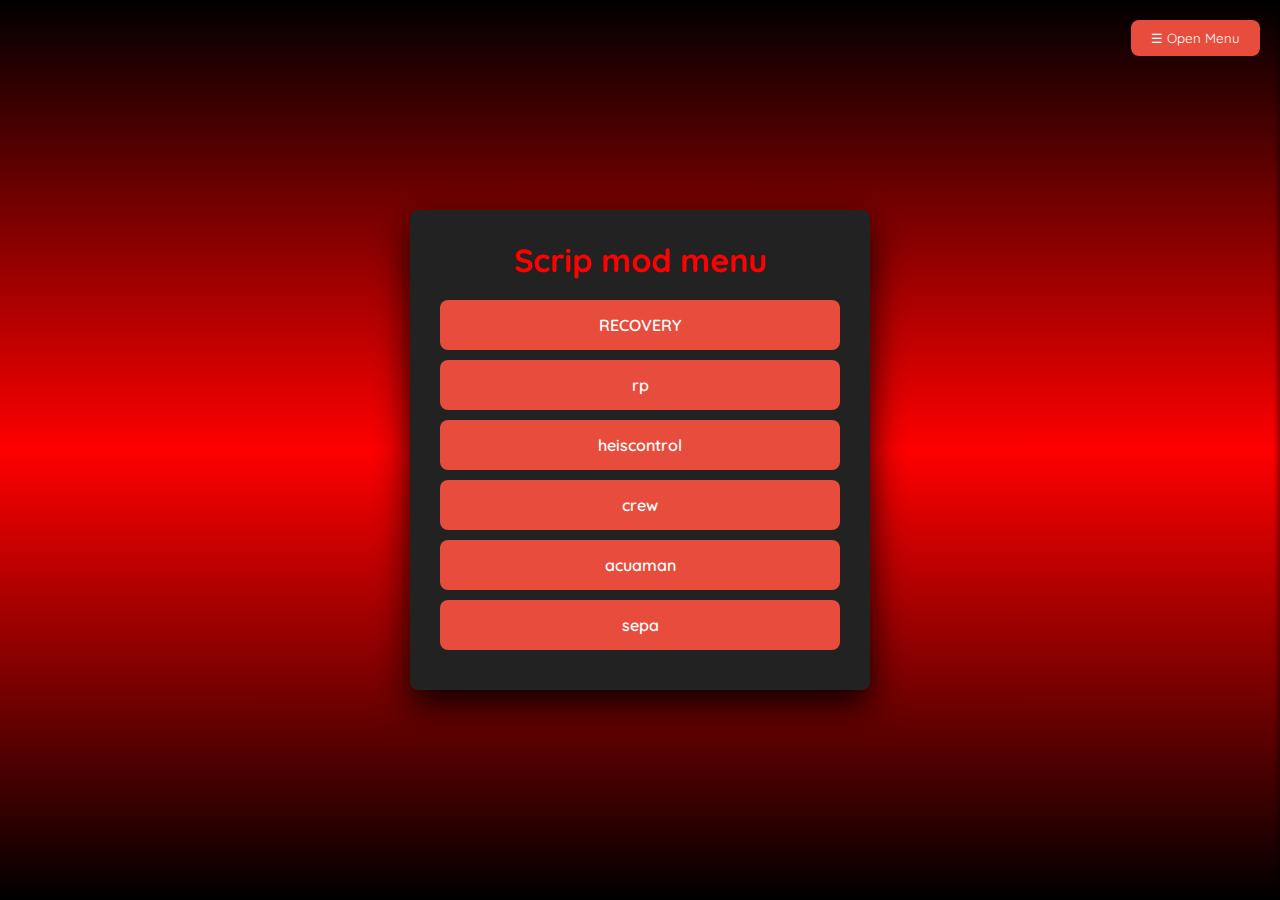
<file: venta.html>
<!DOCTYPE html>
<html lang="en">
<head>
  <meta charset="UTF-8">
  <title>Download Options</title>
  <link rel="stylesheet" href="style.css">
  <style>
    /* Font import and global reset */
    @import url('https://fonts.googleapis.com/css2?family=Quicksand:wght@300;400;500;600;700&display=swap');

    /* Global reset */
    * {
      margin: 0;
      padding: 0;
      box-sizing: border-box;
      font-family: 'Quicksand', sans-serif;
    }

    /* Body styling */
    body {
      display: flex;
      justify-content: center;
      align-items: center;
      min-height: 100vh;
      background: #000;
      overflow: hidden; /* Hide scrollbars */
    }

    /* Section styles */
    section {
      position: relative;
      width: 100vw;
      height: 100vh;
      display: flex;
      justify-content: center;
      align-items: center;
      gap: 20px; /* Increased gap */
      flex-wrap: wrap;
    }

    /* Animated gradient effect */
    section::before {
      content: '';
      position: absolute;
      width: 100%;
      height: 100%;
      background: linear-gradient(#000, #f00, #000);
      animation: animate 5s linear infinite;
      z-index: 1; /* Set behind other content */
    }

    /* Animation keyframes */
    @keyframes animate {
      0% {
        transform: translateY(-100%);
      }
      100% {
        transform: translateY(100%);
      }
    }

    /* Content styling */
    .content {
      position: relative; /* Ensure it's above the background */
      width: 100%;
      max-width: 500px; /* Added max-width for larger screens */
      display: flex;
      flex-direction: column; /* Arrange children vertically */
      gap: 20px; /* Added gap between elements */
      padding: 20px;
      z-index: 2; /* Make sure content is above the background */
    }

    .download-options {
      width: 100%; /* Full width of content container */
      background: #222;
      border-radius: 8px;
      box-shadow: 0 15px 35px rgba(0, 0, 0, 0.9);
      padding: 30px;
      color: #f1f1f1;
      text-align: center;
    }

    .download-options h2 {
      font-size: 2em;
      color: #f00;
      margin-bottom: 20px;
      font-weight: 700;
    }

    .download-options a {
      display: block;
      width: 100%;
      text-align: center;
      padding: 15px;
      margin: 10px 0;
      background: #e74c3c;
      color: #fff;
      font-weight: 600;
      text-decoration: none;
      border-radius: 8px;
      transition: background 0.3s ease, transform 0.3s ease;
    }

    .download-options a:hover {
      background: #c0392b;
      transform: translateY(-2px);
    }

    /* Sliding menu styles */
    .sliding-menu {
      position: fixed;
      top: 0;
      right: 0;
      width: 300px;
      height: 100%;
      background: #222;
      color: #f1f1f1;
      box-shadow: -2px 0 5px rgba(0, 0, 0, 0.5);
      transform: translateX(100%);
      transition: transform 0.3s ease;
      z-index: 3;
      overflow-y: auto;
    }

    .sliding-menu.active {
      transform: translateX(0);
    }

    .sliding-menu .menu-header {
      display: flex;
      justify-content: space-between;
      align-items: center;
      padding: 15px;
      background: #333;
      color: #f1f1f1;
      border-bottom: 1px solid #444;
    }

    .sliding-menu .menu-header h2 {
      margin: 0;
    }

    .sliding-menu .menu-header .close-btn {
      cursor: pointer;
      font-size: 1.5em;
      color: #e74c3c;
      transition: color 0.3s ease;
    }

    .sliding-menu .menu-header .close-btn:hover {
      color: #c0392b;
    }

    .sliding-menu .menu-links {
      padding: 20px;
    }

    .sliding-menu .menu-links a {
      display: block;
      padding: 15px;
      margin-bottom: 10px;
      background: #e74c3c;
      color: #fff;
      text-decoration: none;
      border-radius: 8px;
      font-weight: 600;
      transition: background 0.3s ease;
    }

    .sliding-menu .menu-links a:hover {
      background: #c0392b;
    }
  </style>
</head>
<body>
  <section>
    <div class="content">
      <div class="download-options">
        <h2>Scrip mod menu </menu></h2>
        <a href="product1.html">RECOVERY</a>
        <a href="product2.html">rp</a>
        <a href="product3.html">heiscontrol</a>
        <a href="product4.html">crew</a>
        <a href="product5.html">acuaman</a>
        <a href="product6.html">sepa</a>
      </div>
    </div>
  </section>

  <!-- Sliding Menu -->
  <div class="sliding-menu" id="slidingMenu">
    <div class="menu-header">
      <h2>Menu</h2>
      <span class="close-btn" onclick="toggleMenu()">×</span>
    </div>
    <div class="menu-links">
      <a href="download.html">mods menu</a>
      <a href="option2.html">Option 2</a>
      <a href="option3.html">Option 3</a>
      <a href="option4.html">Option 4</a>
    </div>
  </div>

  <!-- Button to open sliding menu -->
  <button onclick="toggleMenu()" style="position: fixed; top: 20px; right: 20px; background: #e74c3c; color: #fff; border: none; padding: 10px 20px; border-radius: 8px; cursor: pointer; z-index: 4;">☰ Open Menu</button>

  <script>
    function toggleMenu() {
      const menu = document.getElementById('slidingMenu');
      menu.classList.toggle('active');
    }
  </script>
</body>
</html>
</file>
<file: style.css>
/* Font import and global reset */
@import url('https://fonts.googleapis.com/css2?family=Quicksand:wght@300;400;500;600;700&display=swap');

/* Global reset */
* {
  margin: 0;
  padding: 0;
  box-sizing: border-box;
  font-family: 'Quicksand', sans-serif;
}

/* Body styling */
body {
  display: flex;
  justify-content: center;
  align-items: center;
  min-height: 100vh;
  background: #000;
}

/* Section styles */
section {
  position: absolute;
  width: 100vw;
  height: 100vh;
  display: flex;
  justify-content: center;
  align-items: center;
  gap: 2px;
  flex-wrap: wrap;
  overflow: hidden;
}

/* Animated gradient effect */
section::before {
  content: '';
  position: absolute;
  width: 100%;
  height: 100%;
  background: linear-gradient(#000, #f00, #000);
  animation: animate 5s linear infinite;
}

/* Animation keyframes */
@keyframes animate {
  0% {
    transform: translateY(-100%);
  }
  100% {
    transform: translateY(100%);
  }
}

/* Styling for individual spans */
section span {
  position: relative;
  display: block;
  width: calc(6.25vw - 2px);
  height: calc(6.25vw - 2px);
  background: #181818;
  z-index: 2;
  transition: 1.5s;
}

section span:hover {
  background: #f00;
  transition: 0s;
}

/* Sign-in form styles */
.signin {
  position: absolute;
  width: 400px;
  background: #222;
  z-index: 1000;
  display: flex;
  justify-content: center;
  align-items: center;
  padding: 40px;
  border-radius: 4px;
  box-shadow: 0 15px 35px rgba(0, 0, 0, 0.9);
}

.signin .content {
  position: relative;
  width: 100%;
  display: flex;
  justify-content: center;
  align-items: center;
  flex-direction: column;
  gap: 40px;
}

.signin .content h2 {
  font-size: 2em;
  color: #f00;
  text-transform: uppercase;
}

.signin .content .form {
  width: 100%;
  display: flex;
  flex-direction: column;
  gap: 25px;
}

.signin .content .form .inputBox {
  position: relative;
  width: 100%;
}

.signin .content .form .inputBox input {
  position: relative;
  width: 100%;
  background: #333;
  border: none;
  outline: none;
  padding: 25px 10px 7.5px;
  border-radius: 4px;
  color: #fff;
  font-weight: 500;
  font-size: 1em;
}

.signin .content .form .inputBox i {
  position: absolute;
  left: 0;
  padding: 15px 10px;
  font-style: normal;
  color: #aaa;
  transition: 0.5s;
  pointer-events: none;
}

.signin .content .form .inputBox input:focus ~ i,
.signin .content .form .inputBox input:valid ~ i {
  transform: translateY(-7.5px);
  font-size: 0.8em;
  color: #fff;
}

.signin .content .form .links {
  position: relative;
  width: 100%;
  display: flex;
  justify-content: space-between;
}

.signin .content .form .links a {
  color: #fff;
  text-decoration: none;
}

.signin .content .form .links a:nth-child(2) {
  color: #f00;
  font-weight: 600;
}

.signin .content .form .inputBox input[type="submit"] {
  padding: 10px;
  background: #f00;
  color: #000;
  font-weight: 600;
  font-size: 1.35em;
  letter-spacing: 0.05em;
  cursor: pointer;
}

input[type="submit"]:active {
  opacity: 0.6;
}

/* Media queries for responsive design */
@media (max-width: 900px) {
  section span {
    width: calc(10vw - 2px);
    height: calc(10vw - 2px);
  }
}

@media (max-width: 600px) {
  section span {
    width: calc(20vw - 2px);
    height: calc(20vw - 2px);
  }
}


/*borra


/* Add styles for social media icons */
.social-media {
  margin-top: 20px;
  text-align: center;
}

.social-icon {
  display: inline-block;
  width: 40px;
  height: 40px;
  line-height: 40px;
  margin: 0 10px;
  border-radius: 50%;
  background-color: #f0f0f0; /* Background color for the icon */
  color: #333; /* Icon color */
  text-align: center;
  font-size: 20px;
  transition: background-color 0.3s, color 0.3s;
}

.social-icon:hover {
  background-color: #333; /* Background color on hover */
  color: #fff; /* Icon color on hover */
}
</file>
